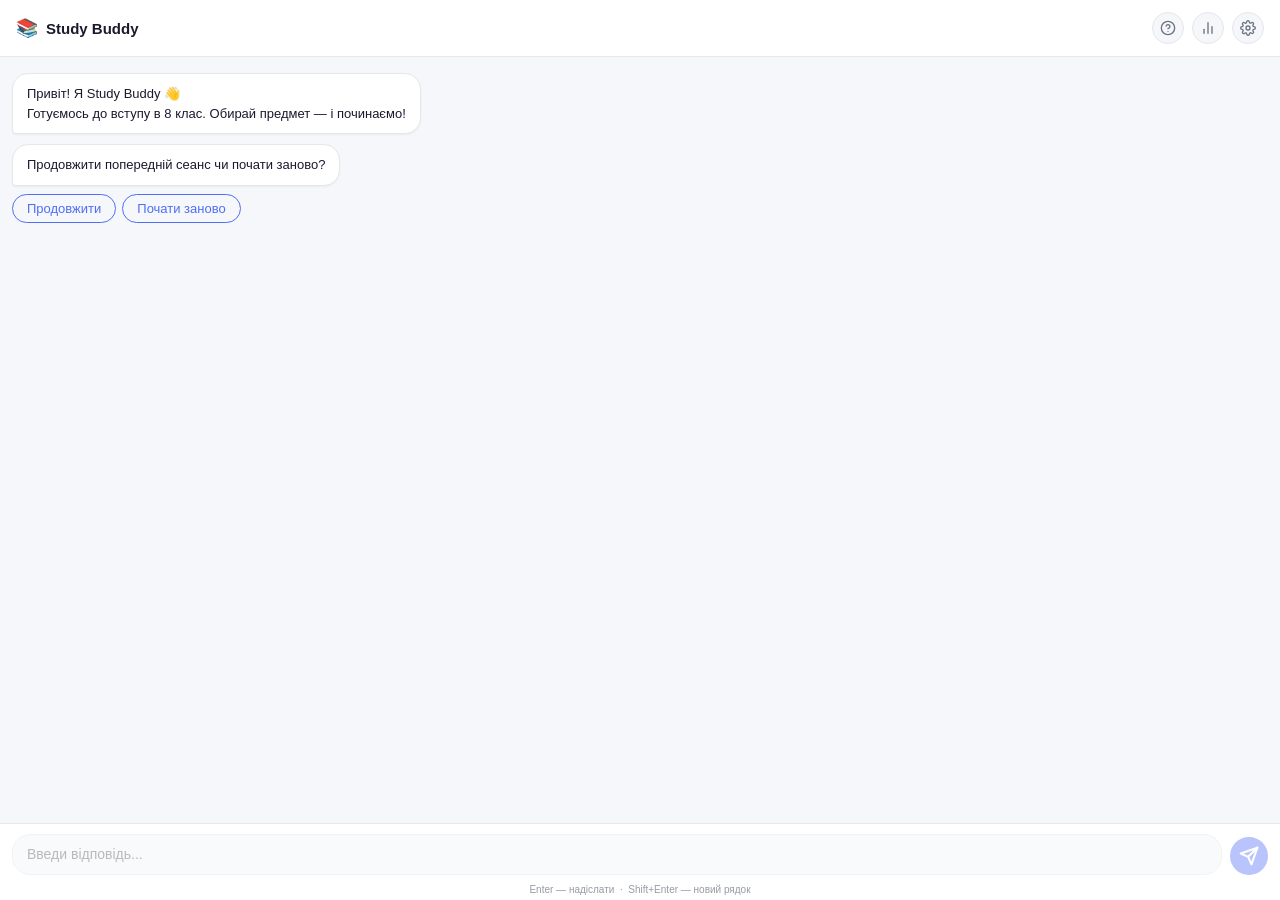
<file: side_panel.html>
<!DOCTYPE html>
<html lang="uk">
<head>
  <meta charset="UTF-8">
  <meta name="viewport" content="width=device-width, initial-scale=1.0">
  <title>Study Buddy</title>
  <link rel="stylesheet" href="style.css">
</head>
<body>
  <div id="app">
    <header class="header">
      <span class="header-icon">📚</span>
      <span class="header-title">Study Buddy</span>
      <div class="header-spacer"></div>
      <button id="btn-help" class="theme-toggle" title="Довідка">
        <svg width="16" height="16" viewBox="0 0 24 24" fill="none" stroke="currentColor" stroke-width="2" stroke-linecap="round" stroke-linejoin="round">
          <circle cx="12" cy="12" r="10"/>
          <path d="M9.09 9a3 3 0 0 1 5.83 1c0 2-3 3-3 3"/>
          <line x1="12" y1="17" x2="12.01" y2="17"/>
        </svg>
      </button>
      <button id="btn-stats" class="theme-toggle" title="Статистика">
        <svg width="16" height="16" viewBox="0 0 24 24" fill="none" stroke="currentColor" stroke-width="2" stroke-linecap="round" stroke-linejoin="round">
          <line x1="18" y1="20" x2="18" y2="10"/><line x1="12" y1="20" x2="12" y2="4"/><line x1="6" y1="20" x2="6" y2="14"/>
        </svg>
      </button>
      <button id="btn-settings" class="theme-toggle" title="Налаштування">
        <svg width="16" height="16" viewBox="0 0 24 24" fill="none" stroke="currentColor" stroke-width="2" stroke-linecap="round" stroke-linejoin="round">
          <circle cx="12" cy="12" r="3"/>
          <path d="M19.4 15a1.65 1.65 0 0 0 .33 1.82l.06.06a2 2 0 0 1-2.83 2.83l-.06-.06a1.65 1.65 0 0 0-1.82-.33 1.65 1.65 0 0 0-1 1.51V21a2 2 0 0 1-4 0v-.09A1.65 1.65 0 0 0 9 19.4a1.65 1.65 0 0 0-1.82.33l-.06.06a2 2 0 0 1-2.83-2.83l.06-.06A1.65 1.65 0 0 0 4.68 15a1.65 1.65 0 0 0-1.51-1H3a2 2 0 0 1 0-4h.09A1.65 1.65 0 0 0 4.6 9a1.65 1.65 0 0 0-.33-1.82l-.06-.06a2 2 0 0 1 2.83-2.83l.06.06A1.65 1.65 0 0 0 9 4.68a1.65 1.65 0 0 0 1-1.51V3a2 2 0 0 1 4 0v.09a1.65 1.65 0 0 0 1 1.51 1.65 1.65 0 0 0 1.82-.33l.06-.06a2 2 0 0 1 2.83 2.83l-.06.06A1.65 1.65 0 0 0 19.4 9a1.65 1.65 0 0 0 1.51 1H21a2 2 0 0 1 0 4h-.09a1.65 1.65 0 0 0-1.51 1z"/>
        </svg>
      </button>
    </header>

    <div id="subheader" class="subheader">
      <div id="exam-btns" class="exam-btns">
        <button id="btn-new-exam" class="header-btn">Новий іспит</button>
        <button id="btn-weak-exam" class="header-btn header-btn--weak hidden">Слабкі теми</button>
        <button id="btn-change-subject" class="header-btn header-btn--ghost">Змінити предмет</button>
      </div>
      <div id="stopwatch" class="stopwatch">0:00</div>
    </div>

    <div id="exam-progress" class="exam-progress hidden">
      <div id="exam-progress-fill" class="exam-progress-fill"></div>
    </div>

    <div id="messages" class="messages"></div>

    <div class="input-wrap">
    <div class="input-area">
      <textarea
        id="user-input"
        class="user-input"
        placeholder="Введи відповідь..."
        autocomplete="off"
        maxlength="1000"
        rows="1"
      ></textarea>
      <button id="send-btn" class="send-btn" title="Надіслати">
        <svg width="20" height="20" viewBox="0 0 24 24" fill="none" stroke="currentColor" stroke-width="2.5" stroke-linecap="round" stroke-linejoin="round">
          <line x1="22" y1="2" x2="11" y2="13"></line>
          <polygon points="22 2 15 22 11 13 2 9 22 2"></polygon>
        </svg>
      </button>
    </div>
    <div class="input-hint">Enter — надіслати &nbsp;·&nbsp; Shift+Enter — новий рядок</div>
    </div>

  <!-- Stats modal -->
  <div id="stats-modal" class="settings-modal">
    <div class="settings-dialog">
      <div class="settings-header">
        <span class="settings-title">Статистика</span>
        <button id="stats-close" class="settings-close">&times;</button>
      </div>
      <div id="stats-content" class="stats-content"></div>
      <div id="stats-tooltip" class="stats-tooltip"></div>
    </div>
  </div>

  <!-- Confirm modal -->
  <div id="confirm-modal" class="confirm-modal">
    <div class="confirm-dialog">
      <div id="confirm-text" class="confirm-text"></div>
      <div class="confirm-actions">
        <button id="confirm-yes" class="confirm-btn confirm-btn--danger">Очистити</button>
        <button id="confirm-no" class="confirm-btn confirm-btn--cancel">Скасувати</button>
      </div>
    </div>
  </div>

  <!-- Settings modal -->
  <div id="settings-modal" class="settings-modal">
    <div class="settings-dialog">
      <div class="settings-header">
        <span class="settings-title">Налаштування</span>
        <button id="settings-close" class="settings-close">&times;</button>
      </div>
      <form id="settings-form" class="settings-form">
        <div class="settings-appearance">
          <div class="settings-appearance-row">
            <span class="settings-appearance-label">Тема</span>
            <div class="settings-seg" id="settings-theme-seg">
              <button type="button" class="settings-seg-btn" data-theme="system" title="Системна (автоматично)">Авто</button>
              <button type="button" class="settings-seg-btn" data-theme="light" title="Світла тема">☀️</button>
              <button type="button" class="settings-seg-btn" data-theme="dark" title="Темна тема">🌙</button>
            </div>
          </div>
          <div class="settings-appearance-row">
            <span class="settings-appearance-label">Шрифт</span>
            <div class="settings-seg" id="settings-font-seg">
              <button type="button" class="settings-seg-btn settings-seg-btn--font-s" data-size="small" title="Малий шрифт">A</button>
              <button type="button" class="settings-seg-btn settings-seg-btn--font-m" data-size="medium" title="Середній шрифт">A</button>
              <button type="button" class="settings-seg-btn settings-seg-btn--font-l" data-size="large" title="Великий шрифт">A</button>
            </div>
          </div>
        </div>
        <label class="settings-label">
          <span class="settings-label-row">
            API ключ Gemini
            <button type="button" id="apikey-info-btn" class="settings-info-btn" title="Як отримати ключ">
              <svg width="14" height="14" viewBox="0 0 24 24" fill="none" stroke="currentColor" stroke-width="2" stroke-linecap="round" stroke-linejoin="round">
                <circle cx="12" cy="12" r="10"/>
                <line x1="12" y1="8" x2="12" y2="12"/>
                <line x1="12" y1="16" x2="12.01" y2="16"/>
              </svg>
            </button>
          </span>
          <div class="settings-apikey-wrap">
            <input id="settings-apikey" type="password" class="settings-input" placeholder="AIza..." autocomplete="off">
            <button type="button" id="settings-apikey-toggle" class="settings-apikey-toggle">Показати</button>
          </div>
        </label>
        <label class="settings-label">
          Ім'я учня
          <input id="settings-name" type="text" class="settings-input" placeholder="Тимофій">
        </label>
        <label class="settings-label">
          Клас вступу
          <input id="settings-grade" type="number" class="settings-input" min="2" max="12">
        </label>
        <label class="settings-label">
          Питань за сесію
          <input id="settings-questions" type="number" class="settings-input" min="3" max="20">
        </label>
        <label class="settings-label">
          Розмір есе
          <select id="settings-essay-size" class="settings-input">
            <option value="short">Коротке (8–10 речень)</option>
            <option value="medium">Середнє (12–15 речень)</option>
            <option value="long">Розгорнуте (18–22 речення)</option>
          </select>
        </label>
        <label class="settings-label">
          Модель Gemini
          <input id="settings-model" type="text" class="settings-input" placeholder="gemini-2.5-flash-lite-preview">
        </label>
        <div class="settings-nano-wrap">
          <label class="settings-label settings-label--row">
            <input id="settings-nano" type="checkbox">
            Використовувати Gemini Nano (локальна валідація)
          </label>
          <div id="settings-nano-hint" class="settings-nano-hint hidden"></div>
        </div>
        <div class="settings-pool-section">
          <div class="settings-pool-title">Банк питань</div>
          <div id="settings-pool-info"></div>
        </div>
        <button type="submit" class="settings-save">Зберегти</button>
      </form>
    </div>
  </div>

  <!-- API key info popup -->
  <div id="apikey-info-popup" class="apikey-popup hidden">
    <div class="apikey-popup-dialog">
      <button id="apikey-info-close" class="apikey-popup-close">&times;</button>
      <div class="apikey-popup-title">Як отримати API ключ</div>
      <div class="apikey-popup-body">
        <p>API ключ дозволяє додатку звертатись до Gemini — мозку Study Buddy.</p>
        <ol>
          <li>Перейди на <a href="https://aistudio.google.com/apikey" target="_blank" rel="noopener">Google AI Studio</a></li>
          <li>Натисни <strong>«Create API key»</strong></li>
          <li>Якщо проекту ще немає — Google запропонує його створити. Погодься і дочекайся завершення</li>
          <li>Скопіюй ключ і встав його у поле API ключа</li>
        </ol>
        <div class="apikey-popup-tip">
          <strong>Порада для батьків.</strong> Якщо у вашій родині є будь-яка платна підписка Google One або Google Workspace — ліміти Gemini API там значно вищі. У такому випадку краще створити ключ у тому акаунті, де є підписка.
        </div>
      </div>
    </div>
  </div>

  <script src="js/storage.js"></script>
  <script src="js/gemini.js"></script>
  <script src="js/nano.js"></script>
  <script src="js/ui.js"></script>
  <script src="js/settings.js"></script>
  <script src="js/stats.js"></script>
  <script src="js/quiz.js"></script>
  <script src="js/app.js"></script>
</body>
</html>
</file>
<file: style.css>
*, *::before, *::after {
  box-sizing: border-box;
  margin: 0;
  padding: 0;
}

.hidden {
  display: none !important;
}

:root {
  --bg: #f5f7fb;
  --surface: #ffffff;
  --primary: #4f6ef7;
  --primary-dark: #3a55d4;
  --bot-bubble: #ffffff;
  --user-bubble: #4f6ef7;
  --user-bubble-text: #ffffff;
  --text: #1a1a2e;
  --text-muted: #6b7280;
  --border: #e5e7eb;
  --correct: #16a34a;
  --wrong: #dc2626;
  --radius: 16px;
  --radius-sm: 8px;
}

[data-theme="dark"] {
  --bg: #0f1117;
  --surface: #1a1d27;
  --bot-bubble: #1e2130;
  --user-bubble: #3a55d4;
  --user-bubble-text: #ffffff;
  --text: #e2e8f0;
  --text-muted: #8892a4;
  --border: #2d3148;
  --correct: #22c55e;
  --wrong: #f87171;
}

html, body {
  height: 100%;
  font-family: -apple-system, BlinkMacSystemFont, 'Segoe UI', sans-serif;
  font-size: 14px;
  background: var(--bg);
  color: var(--text);
}

#app {
  display: flex;
  flex-direction: column;
  height: 100vh;
  height: 100dvh;
  height: var(--real-vh, 100dvh); /* точна висота без браузерного chrome */
}

/* Header */
.header {
  display: flex;
  align-items: center;
  gap: 8px;
  padding: 12px 16px;
  background: var(--surface);
  border-bottom: 1px solid var(--border);
  flex-shrink: 0;
}

.header-icon {
  font-size: 18px;
}

.header-title {
  font-weight: 600;
  font-size: 15px;
  color: var(--text);
}

.header-actions {
  display: none;
  align-items: center;
  gap: 8px;
  padding: 8px 16px;
  background: var(--surface);
  border-bottom: 1px solid var(--border);
  flex-shrink: 0;
}

.header-actions.visible {
  display: flex;
}

.header-btn {
  padding: 4px 10px;
  border-radius: 12px;
  font-size: calc(var(--msg-font) - 1px);
  font-family: inherit;
  font-weight: 500;
  cursor: pointer;
  border: 1.5px solid var(--primary);
  background: var(--primary);
  color: #fff;
  transition: background 0.15s, opacity 0.15s;
  white-space: nowrap;
}

.header-btn:hover {
  background: var(--primary-dark);
  border-color: var(--primary-dark);
}

.header-btn--ghost {
  background: transparent;
  color: var(--primary);
}

.header-btn--ghost:hover {
  background: var(--primary);
  color: #fff;
}

.header-btn--weak {
  background: transparent;
  color: var(--wrong);
  border-color: var(--wrong);
}

.header-btn--weak:hover {
  background: var(--wrong);
  color: #fff;
}

.header-spacer {
  flex: 1;
}

.theme-toggle {
  width: 32px;
  height: 32px;
  border-radius: 50%;
  border: 1px solid var(--border);
  background: var(--bg);
  color: var(--text-muted);
  cursor: pointer;
  display: flex;
  align-items: center;
  justify-content: center;
  flex-shrink: 0;
  transition: background 0.15s, color 0.15s;
}

.theme-toggle:hover {
  color: var(--text);
  background: var(--border);
}

.theme-toggle:disabled {
  opacity: 0.35;
  cursor: not-allowed;
  position: relative;
  overflow: hidden;
}

.theme-toggle:disabled:hover {
  color: var(--text-muted);
  background: var(--bg);
}

/* Перекреслене коло поверх іконки */
.theme-toggle:disabled::after {
  content: '';
  position: absolute;
  inset: 3px;
  border-radius: 50%;
  border: 1.5px solid currentColor;
  background: linear-gradient(
    to top right,
    transparent calc(50% - 0.75px),
    currentColor calc(50% - 0.75px),
    currentColor calc(50% + 0.75px),
    transparent calc(50% + 0.75px)
  );
  opacity: 0.7;
  pointer-events: none;
}

/* Subheader (exam actions + stopwatch) */
.subheader {
  display: none;
  align-items: center;
  padding: 7px 16px;
  background: var(--surface);
  border-bottom: 1px solid var(--border);
  flex-shrink: 0;
  gap: 8px;
}

.subheader.visible {
  display: flex;
}

.exam-btns {
  display: none;
  align-items: center;
  gap: 6px;
}

.exam-btns.visible {
  display: flex;
}

.stopwatch {
  margin-left: auto;
  font-size: var(--msg-font);
  font-weight: 600;
  font-variant-numeric: tabular-nums;
  color: var(--text-muted);
  letter-spacing: 0.03em;
}

/* Exam progress bar */
.exam-progress {
  height: 3px;
  background: var(--border);
  flex-shrink: 0;
}

.exam-progress.hidden {
  display: none;
}

.exam-progress-fill {
  height: 100%;
  background: var(--primary);
  width: 0%;
  transition: width 0.4s ease;
}

/* Font size dropdown */
.font-size-dropdown {
  position: relative;
  margin-right: 4px;
}

.font-size-trigger {
  width: 28px;
  height: 28px;
  border-radius: 50%;
  border: 1px solid var(--border);
  background: var(--bg);
  color: var(--text-muted);
  font-family: inherit;
  font-weight: 600;
  cursor: pointer;
  display: flex;
  align-items: center;
  justify-content: center;
  transition: background 0.15s, color 0.15s;
}

.font-size-trigger:hover {
  background: var(--border);
  color: var(--text);
}

.font-size-menu {
  display: none;
  position: absolute;
  top: calc(100% + 6px);
  right: 0;
  background: var(--surface);
  border: 1px solid var(--border);
  border-radius: var(--radius-sm);
  box-shadow: 0 4px 12px rgba(0,0,0,0.12);
  z-index: 50;
  overflow: hidden;
  min-width: 110px;
}

.font-size-menu.open {
  display: block;
}

.font-size-option {
  display: flex;
  align-items: center;
  gap: 8px;
  width: 100%;
  padding: 8px 12px;
  border: none;
  background: none;
  color: var(--text);
  font-family: inherit;
  font-weight: 600;
  cursor: pointer;
  text-align: left;
  transition: background 0.12s;
}

.font-size-option span {
  font-size: 12px;
  font-weight: 400;
  color: var(--text-muted);
}

.font-size-option[data-size="small"]  { font-size: 11px; }
.font-size-option[data-size="medium"] { font-size: 14px; }
.font-size-option[data-size="large"]  { font-size: 17px; }

.font-size-option:hover {
  background: var(--border);
}

.font-size-option.active {
  color: var(--primary);
  background: color-mix(in srgb, var(--primary) 8%, transparent);
}

.font-size-option.active span {
  color: var(--primary);
}

/* Font size variable */
:root                { --msg-font: 13px; }
[data-font="medium"] { --msg-font: 15px; }
[data-font="large"]  { --msg-font: 17px; }

.messages,
.messages .bubble,
.messages .chat-btn,
.messages .system-notice,
.messages .explain-panel-content,
.messages .explain-chat-user,
.messages .explain-chat-bot,
.messages .explain-mini-input input,
.messages .explain-mini-input button,
.messages .dispute-result { font-size: var(--msg-font); }

.settings-dialog { font-size: var(--msg-font); }

.messages .action-btn,
.messages .skip-link,
.messages .dispute-input,
.messages .dispute-submit { font-size: calc(var(--msg-font) - 1px); }

.user-input { font-size: var(--msg-font); }

.input-wrap {
  background: var(--surface);
  border-top: 1px solid var(--border);
  flex-shrink: 0;
  padding-bottom: env(safe-area-inset-bottom, 0px);
}

.input-hint {
  font-size: 10px;
  color: var(--text-muted);
  text-align: center;
  padding: 3px 12px 5px;
  opacity: 0.7;
}

/* Show sun in dark mode, moon in light mode */
.icon-moon { display: block; }
.icon-sun  { display: none;  }

[data-theme="dark"] .icon-moon { display: none;  }
[data-theme="dark"] .icon-sun  { display: block; }

/* Messages */
.messages {
  flex: 1;
  min-height: 0;
  overflow-y: auto;
  padding: 16px 12px;
  display: flex;
  flex-direction: column;
  gap: 10px;
  scroll-behavior: smooth;
}

/* Message bubbles */
.message {
  display: flex;
  flex-direction: column;
  max-width: 88%;
}

.message.bot {
  align-self: flex-start;
}

.message.user {
  align-self: flex-end;
  align-items: flex-end;
}

.bubble {
  padding: 10px 14px;
  border-radius: var(--radius);
  line-height: 1.5;
  word-break: break-word;
}

.message.bot .bubble {
  background: var(--bot-bubble);
  border: 1px solid var(--border);
  border-bottom-left-radius: 4px;
  box-shadow: 0 1px 2px rgba(0,0,0,0.05);
}

.message.user .bubble {
  background: var(--user-bubble);
  color: var(--user-bubble-text);
  border-bottom-right-radius: 4px;
}

/* Feedback bubbles */
.bubble.correct {
  border-left: 3px solid var(--correct);
}

.bubble.wrong {
  border-left: 3px solid var(--wrong);
}

.feedback-icon {
  font-size: 16px;
  margin-right: 4px;
}

/* Buttons in chat */
.btn-group {
  display: flex;
  flex-wrap: wrap;
  gap: 6px;
  margin-top: 8px;
}

.chat-btn {
  padding: 6px 14px;
  border: 1.5px solid var(--primary);
  background: transparent;
  color: var(--primary);
  border-radius: 20px;
  font-size: 13px;
  cursor: pointer;
  transition: background 0.15s, color 0.15s;
  font-family: inherit;
}

.chat-btn:hover {
  background: var(--primary);
  color: white;
}

.chat-btn--selected {
  background: var(--primary);
  color: white;
  border-color: var(--primary);
}

.chat-btn--selected:disabled {
  opacity: 1;
}


/* Typing indicator */
.typing .bubble {
  display: flex;
  align-items: center;
  gap: 4px;
  padding: 12px 16px;
}

.dot {
  width: 7px;
  height: 7px;
  border-radius: 50%;
  background: var(--text-muted);
  animation: bounce 1.2s infinite ease-in-out;
}

.dot:nth-child(2) { animation-delay: 0.2s; }
.dot:nth-child(3) { animation-delay: 0.4s; }

.typing--nano .dot { background: #f5a623; }

@keyframes bounce {
  0%, 60%, 100% { transform: translateY(0); }
  30% { transform: translateY(-5px); }
}

/* Input area */
.input-area {
  display: flex;
  align-items: flex-end;
  gap: 8px;
  padding: 10px 12px 6px;
}

.user-input {
  flex: 1;
  padding: 9px 14px;
  border: 1.5px solid var(--border);
  border-radius: 18px;
  font-size: 14px;
  font-family: inherit;
  outline: none;
  background: var(--bg);
  color: var(--text);
  transition: border-color 0.15s;
  resize: none;
  overflow-y: hidden;
  scrollbar-width: thin;
  scrollbar-color: var(--border) transparent;
  line-height: 1.5;
  min-height: 38px;
  max-height: 120px; /* ~5 рядків */
  display: block;
}

.user-input:focus {
  border-color: var(--primary);
}

.user-input:disabled {
  opacity: 0.5;
  cursor: not-allowed;
}

.user-input::-webkit-scrollbar {
  width: 4px;
}
.user-input::-webkit-scrollbar-track {
  background: transparent;
  margin: 10px 0;
}
.user-input::-webkit-scrollbar-thumb {
  background: var(--border);
  border-radius: 2px;
}

.send-btn {
  width: 38px;
  height: 38px;
  border-radius: 50%;
  border: none;
  background: var(--primary);
  color: white;
  cursor: pointer;
  display: flex;
  align-items: center;
  justify-content: center;
  flex-shrink: 0;
  transition: background 0.15s;
}

.send-btn:hover {
  background: var(--primary-dark);
}

.send-btn:disabled {
  opacity: 0.4;
  cursor: not-allowed;
}

/* System notice */
.system-notice {
  align-self: center;
  font-size: 12px;
  color: #92400e;
  background: #fff8e1;
  border: 1px solid #f59e0b;
  border-radius: var(--radius-sm);
  padding: 8px 12px;
  text-align: center;
  max-width: 92%;
}

[data-theme="dark"] .system-notice {
  color: #fbbf24;
  background: #1c1708;
  border-color: #92400e;
}

/* Skip button */
.skip-link {
  display: block;
  text-align: right;
  margin-top: 6px;
  padding: 0;
  background: none;
  border: none;
  font-family: inherit;
  font-size: 12px;
  color: var(--text-muted);
  cursor: pointer;
  opacity: 0.7;
  transition: opacity 0.15s;
}
.skip-link:hover { opacity: 1; }
.skip-link:disabled { opacity: 0.3; cursor: default; }

/* Answer action buttons (Не згоден, Поясни детальніше) */
.answer-actions {
  display: flex;
  gap: 6px;
  margin-top: 8px;
  flex-wrap: wrap;
}

.action-btn {
  padding: 4px 12px;
  border-radius: 12px;
  font-size: 12px;
  font-family: inherit;
  cursor: pointer;
  border: 1.5px solid var(--border);
  background: transparent;
  color: var(--text-muted);
  transition: border-color 0.15s, color 0.15s, background 0.15s;
}
.action-btn:hover:not(:disabled) {
  border-color: var(--primary);
  color: var(--primary);
  background: color-mix(in srgb, var(--primary) 8%, transparent);
}
.action-btn:disabled {
  opacity: 0.35;
  cursor: not-allowed;
}

.action-btn--active {
  border-color: var(--primary);
  color: var(--primary);
  background: color-mix(in srgb, var(--primary) 10%, transparent);
  font-weight: 500;
}

.action-btn.action-btn--active:hover {
  background: var(--primary);
  color: #fff;
  border-color: var(--primary);
}

[data-theme="dark"] .action-btn--active {
  background: color-mix(in srgb, var(--primary) 15%, transparent);
}

/* Inline dispute form */
.dispute-form {
  display: flex;
  gap: 6px;
  margin-top: 10px;
}
.dispute-input {
  flex: 1;
  padding: 6px 10px;
  border: 1.5px solid var(--wrong);
  border-radius: 12px;
  font-size: 12px;
  font-family: inherit;
  background: var(--bg);
  color: var(--text);
  outline: none;
}
.dispute-submit {
  padding: 6px 12px;
  border: none;
  border-radius: 12px;
  background: var(--wrong);
  color: white;
  font-size: 12px;
  font-family: inherit;
  cursor: pointer;
}
.dispute-submit:disabled { opacity: 0.5; cursor: default; }

.dispute-loading {
  display: flex;
  align-items: center;
  gap: 4px;
  margin-top: 8px;
  padding: 4px 0;
}

.dispute-loading .dot {
  width: 6px;
  height: 6px;
}

.dispute-result {
  margin-top: 8px;
  padding-top: 8px;
  border-top: 1px solid var(--border);
  font-size: 13px;
  line-height: 1.5;
}

/* Explain panel */
.explain-panel {
  margin-top: 10px;
  padding-top: 10px;
  border-top: 2px solid var(--primary);
}
.explain-panel-title {
  font-size: 10px;
  font-weight: 700;
  text-transform: uppercase;
  letter-spacing: 0.08em;
  color: var(--primary);
  margin-bottom: 8px;
}
.explain-panel-content {
  font-size: 13px;
  line-height: 1.6;
  color: var(--text);
  white-space: pre-wrap;
  background: #f0fdf4;
  border: 1px solid #bbf7d0;
  border-left: 3px solid var(--correct);
  border-radius: var(--radius);
  border-bottom-left-radius: 4px;
  padding: 10px 14px;
}

[data-theme="dark"] .explain-panel-content {
  background: #0d1f14;
  border-color: #166534;
  border-left-color: var(--correct);
}

/* Mini chat inside explain panel */
.explain-chat {
  margin-top: 10px;
  display: flex;
  flex-direction: column;
  gap: 6px;
}
.explain-chat-user {
  align-self: flex-end;
  background: var(--user-bubble);
  color: var(--user-bubble-text);
  padding: 5px 10px;
  border-radius: 12px;
  border-bottom-right-radius: 3px;
  font-size: 12px;
  max-width: 90%;
}
.explain-chat-bot {
  align-self: flex-start;
  background: #f0fdf4;
  border: 1px solid #bbf7d0;
  color: var(--text);
  padding: 5px 10px;
  border-radius: 12px;
  border-bottom-left-radius: 3px;
  font-size: 12px;
  max-width: 90%;
  line-height: 1.5;
}

[data-theme="dark"] .explain-chat-bot {
  background: #0d1f14;
  border-color: #166534;
}

.explain-mini-input {
  display: flex;
  gap: 6px;
  margin-top: 8px;
}
.explain-mini-input input {
  flex: 1;
  padding: 6px 10px;
  border: 1.5px solid #bbf7d0;
  border-radius: 12px;
  font-size: 12px;
  font-family: inherit;
  background: var(--bg);
  color: var(--text);
  outline: none;
}
.explain-mini-input input:focus { border-color: var(--correct); }

[data-theme="dark"] .explain-mini-input input {
  border-color: #166534;
}
[data-theme="dark"] .explain-mini-input input:focus {
  border-color: var(--correct);
}

.explain-mini-input button {
  padding: 6px 12px;
  border: none;
  border-radius: 12px;
  background: var(--correct);
  color: white;
  font-size: 13px;
  font-family: inherit;
  cursor: pointer;
}
.explain-mini-input button:disabled { opacity: 0.5; cursor: default; }

/* Settings modal */
.settings-modal {
  display: none;
  position: fixed;
  inset: 0;
  background: rgba(0, 0, 0, 0.45);
  z-index: 100;
  align-items: center;
  justify-content: center;
}

.settings-modal.visible {
  display: flex;
}

.settings-dialog {
  position: relative;
  background: var(--surface);
  border: 1px solid var(--border);
  border-radius: var(--radius);
  width: 90%;
  max-width: 460px;
  max-height: 90vh;
  overflow: hidden;
  box-shadow: 0 8px 32px rgba(0,0,0,0.18);
  display: flex;
  flex-direction: column;
}

.settings-header {
  display: flex;
  align-items: center;
  justify-content: space-between;
  padding: 14px 16px 10px;
  border-bottom: 1px solid var(--border);
}

.settings-title {
  font-weight: 600;
}

.settings-close {
  background: none;
  border: none;
  font-size: 20px;
  line-height: 1;
  cursor: pointer;
  color: var(--text-muted);
  padding: 0 4px;
}

.settings-close:hover {
  color: var(--text);
}

.settings-form {
  display: flex;
  flex-direction: column;
  gap: 14px;
  padding: 16px;
  flex: 1;
  overflow-y: auto;
}

.settings-label {
  display: flex;
  flex-direction: column;
  gap: 5px;
  font-weight: 500;
  color: var(--text-muted);
}

.settings-label--row {
  flex-direction: row;
  align-items: center;
  gap: 8px;
  color: var(--text);
  font-weight: 400;
  cursor: pointer;
}

.settings-input {
  padding: 8px 12px;
  border: 1.5px solid var(--border);
  border-radius: var(--radius-sm);
  font-size: inherit;
  font-family: inherit;
  background: var(--bg);
  color: var(--text);
  outline: none;
  transition: border-color 0.15s;
}

.settings-input:focus {
  border-color: var(--primary);
}

.settings-apikey-wrap {
  display: flex;
  gap: 6px;
}

.settings-apikey-wrap .settings-input {
  flex: 1;
  min-width: 0;
}

.settings-apikey-toggle {
  padding: 8px 10px;
  border: 1.5px solid var(--border);
  border-radius: var(--radius-sm);
  background: var(--bg);
  color: var(--text-muted);
  font-size: inherit;
  font-family: inherit;
  cursor: pointer;
  white-space: nowrap;
  transition: border-color 0.15s, color 0.15s;
}

.settings-apikey-toggle:hover {
  border-color: var(--primary);
  color: var(--primary);
}

.settings-nano-wrap {
  display: flex;
  flex-direction: column;
  gap: 5px;
}

.settings-nano-hint {
  font-size: 11px;
  color: var(--wrong);
  padding-left: 22px;
}

.settings-nano-hint.hidden {
  display: none;
}

.settings-nano-download-btn {
  font-size: 11px;
  padding: 2px 8px;
  border-radius: 4px;
  border: 1px solid var(--accent);
  background: transparent;
  color: var(--accent);
  cursor: pointer;
}
.settings-nano-download-btn:disabled {
  opacity: 0.5;
  cursor: default;
}

.settings-pool-section {
  border-top: 1px solid var(--border);
  padding-top: 10px;
  display: flex;
  flex-direction: column;
  gap: 6px;
}

.settings-pool-title {
  font-size: 0.85em;
  font-weight: 600;
  color: var(--text-muted);
  text-transform: uppercase;
  letter-spacing: 0.03em;
}

.settings-pool-row {
  display: flex;
  align-items: center;
  gap: 8px;
  margin: 1px 0;
}

.settings-pool-text {
  flex: 1;
  font-size: 0.9em;
}

.settings-pool-empty {
  color: var(--text-muted);
}

.settings-pool-reset {
  background: none;
  border: 1px solid var(--border);
  border-radius: var(--radius-sm);
  font-size: 0.8em;
  color: var(--text-muted);
  cursor: pointer;
  padding: 2px 8px;
  font-family: inherit;
  transition: color 0.15s, border-color 0.15s;
  white-space: nowrap;
}

.settings-pool-reset:hover:not(:disabled) {
  color: var(--wrong);
  border-color: var(--wrong);
}

.settings-pool-reset:disabled {
  opacity: 0.4;
  cursor: default;
}

.settings-appearance {
  display: flex;
  flex-direction: column;
  gap: 8px;
  padding-bottom: 12px;
  border-bottom: 1px solid var(--border);
  margin-bottom: 4px;
}

.settings-appearance-row {
  display: flex;
  align-items: center;
  gap: 10px;
}

.settings-appearance-label {
  font-size: 0.85em;
  color: var(--text-muted);
  width: 3.5em;
}

.settings-seg {
  display: flex;
  border: 1px solid var(--border);
  border-radius: var(--radius-sm);
  overflow: hidden;
}

.settings-seg-btn {
  background: none;
  border: none;
  border-right: 1px solid var(--border);
  font-family: inherit;
  font-size: 0.85em;
  padding: 4px 12px;
  cursor: pointer;
  color: var(--text);
  transition: background 0.15s, color 0.15s;
  white-space: nowrap;
}

.settings-seg-btn:last-child { border-right: none; }

.settings-seg-btn--active {
  background: var(--primary);
  color: #fff;
}

.settings-seg-btn:not(.settings-seg-btn--active):hover {
  background: var(--border);
}

.settings-seg-btn--font-s,
.settings-seg-btn--font-m,
.settings-seg-btn--font-l {
  line-height: 1;
  display: flex;
  align-items: center;
  justify-content: center;
  height: 30px;
}

.settings-seg-btn--font-s { font-size: 0.72em; }
.settings-seg-btn--font-m { font-size: 0.95em; }
.settings-seg-btn--font-l { font-size: 1.22em; }

.settings-footer {
  flex-shrink: 0;
  padding: 12px 16px 10px;
  border-top: 1px solid var(--border);
  background: var(--surface);
  display: flex;
  flex-direction: column;
  gap: 0;
}

.settings-save {
  padding: 10px;
  border: none;
  border-radius: var(--radius-sm);
  background: var(--primary);
  color: #fff;
  font-size: inherit;
  font-family: inherit;
  font-weight: 500;
  cursor: pointer;
  transition: background 0.15s;
}

.settings-save:hover {
  background: var(--primary-dark);
}

.settings-version {
  text-align: center;
  font-size: 0.75em;
  color: var(--text-muted);
  padding-top: 6px;
}

/* API key label with info button */
.settings-label-row {
  display: flex;
  align-items: center;
  gap: 4px;
}

.settings-info-btn {
  background: none;
  border: none;
  padding: 0;
  cursor: pointer;
  color: var(--text-muted);
  display: flex;
  align-items: center;
  flex-shrink: 0;
  transition: color 0.15s;
}

.settings-info-btn:hover {
  color: var(--primary);
}

/* API key info popup */
.apikey-popup {
  position: fixed;
  inset: 0;
  background: rgba(0,0,0,0.45);
  display: flex;
  align-items: center;
  justify-content: center;
  z-index: 300;
}

.apikey-popup.hidden {
  display: none;
}

.apikey-popup-dialog {
  background: var(--surface);
  border-radius: var(--radius);
  padding: 20px;
  max-width: 320px;
  width: calc(100% - 32px);
  position: relative;
  box-shadow: 0 8px 24px rgba(0,0,0,0.18);
  font-size: var(--msg-font);
}

.apikey-popup-close {
  position: absolute;
  top: 10px;
  right: 12px;
  background: none;
  border: none;
  font-size: 1.4em;
  cursor: pointer;
  color: var(--text-muted);
  line-height: 1;
}

.apikey-popup-close:hover { color: var(--text); }

.apikey-popup-title {
  font-weight: 600;
  font-size: 1em;
  margin-bottom: 12px;
  padding-right: 20px;
}

.apikey-popup-body p,
.apikey-popup-body ol {
  margin: 0 0 10px;
  font-size: 0.88em;
  line-height: 1.5;
  color: var(--text);
}

.apikey-popup-body ol {
  padding-left: 18px;
}

.apikey-popup-body ol li {
  margin-bottom: 4px;
}

.apikey-popup-body a {
  color: var(--primary);
  text-decoration: underline;
}

.apikey-popup-tip {
  font-size: 0.82em;
  line-height: 1.5;
  color: var(--text-muted);
  background: var(--bg);
  border-radius: var(--radius-sm);
  padding: 8px 10px;
}

/* Stats modal */
#stats-modal .settings-dialog {
  width: 96%;
  max-width: 96%;
  max-height: 90vh;
  display: flex;
  flex-direction: column;
  overflow: hidden;
}

.stats-content {
  padding: 16px;
  display: flex;
  flex-direction: column;
  align-items: stretch;
  gap: 20px;
  overflow-y: auto;
  flex: 1;
}

.stats-empty {
  color: var(--text-muted);
  text-align: center;
  padding: 12px 0;
}

.stats-subject {
  display: flex;
  flex-direction: column;
  gap: 4px;
}

.stats-subject-header {
  display: flex;
  align-items: center;
  gap: 8px;
}

.stats-subject-name {
  flex: 1;
  font-weight: 600;
}

.stats-subject-btns {
  display: flex;
  align-items: center;
  gap: 4px;
}

.stats-clear-subject {
  background: none;
  border: none;
  font-size: 0.8em;
  color: var(--text-muted);
  cursor: pointer;
  padding: 2px 6px;
  border-radius: 4px;
  font-family: inherit;
  transition: color 0.15s, background 0.15s;
  white-space: nowrap;
}

.stats-clear-subject:hover {
  color: var(--wrong);
  background: color-mix(in srgb, var(--wrong) 8%, transparent);
}

.stats-weak-btn {
  background: none;
  border: none;
  font-size: 0.8em;
  color: var(--primary);
  cursor: pointer;
  padding: 2px 6px;
  border-radius: 4px;
  font-family: inherit;
  transition: color 0.15s, background 0.15s;
  white-space: nowrap;
}

.stats-weak-btn:hover {
  background: color-mix(in srgb, var(--primary) 10%, transparent);
}

.stats-clear-btn {
  align-self: center;
  background: none;
  border: 1px solid var(--border);
  border-radius: var(--radius-sm);
  font-size: 0.85em;
  font-family: inherit;
  color: var(--text-muted);
  cursor: pointer;
  padding: 7px 16px;
  margin-top: 4px;
  transition: color 0.15s, border-color 0.15s;
}

.stats-clear-btn:hover {
  color: var(--wrong);
  border-color: var(--wrong);
}

.confirm-modal {
  display: none;
  position: fixed;
  inset: 0;
  background: rgba(0,0,0,0.5);
  z-index: 200;
  align-items: center;
  justify-content: center;
}

.confirm-modal.visible {
  display: flex;
}

.confirm-dialog {
  background: var(--surface);
  border: 1px solid var(--border);
  border-radius: var(--radius);
  padding: 20px;
  width: 80%;
  max-width: 320px;
  box-shadow: 0 8px 32px rgba(0,0,0,0.2);
  display: flex;
  flex-direction: column;
  gap: 16px;
  font-size: var(--msg-font);
}

.confirm-text {
  line-height: 1.5;
  color: var(--text);
}

.confirm-actions {
  display: flex;
  gap: 8px;
  justify-content: flex-end;
}

.confirm-btn {
  padding: 8px 16px;
  border-radius: var(--radius-sm);
  font-size: 0.9em;
  font-family: inherit;
  cursor: pointer;
  font-weight: 500;
  transition: background 0.15s, opacity 0.15s;
}

.confirm-btn--danger {
  background: var(--wrong);
  color: #fff;
  border: none;
}

.confirm-btn--danger:hover { opacity: 0.88; }

.confirm-btn--cancel {
  background: none;
  border: 1px solid var(--border);
  color: var(--text-muted);
}

.confirm-btn--cancel:hover { background: var(--border); }

.stats-tabs {
  display: flex;
  gap: 4px;
  margin-bottom: 8px;
}

.stats-tab {
  background: none;
  border: 1px solid var(--border);
  border-radius: var(--radius-sm);
  font-size: 0.8em;
  font-family: inherit;
  color: var(--text-muted);
  cursor: pointer;
  padding: 2px 10px;
  transition: all 0.15s;
}

.stats-tab--active {
  background: var(--primary);
  border-color: var(--primary);
  color: #fff;
}

.stats-topics {
  display: flex;
  flex-direction: column;
  gap: 5px;
  padding: 2px 0;
}

.stats-topics-empty {
  font-size: 0.85em;
  color: var(--text-muted);
  padding: 8px 0;
}

.stats-topic-row {
  display: flex;
  align-items: center;
  gap: 8px;
}

.stats-topic-name {
  font-size: 0.85em;
  width: 38%;
  white-space: nowrap;
  overflow: hidden;
  text-overflow: ellipsis;
}

.stats-topic-bar-wrap {
  flex: 1;
  height: 8px;
  background: var(--border);
  border-radius: 4px;
  position: relative;
  overflow: visible;
}

.stats-topic-bar {
  height: 100%;
  border-radius: 4px;
  transition: width 0.3s ease;
}

.stats-topic-threshold {
  position: absolute;
  top: -3px;
  left: 75%;
  width: 2px;
  height: 14px;
  background: var(--text-muted);
  opacity: 0.4;
  border-radius: 1px;
}

.stats-topic-pct {
  font-size: 0.8em;
  font-weight: 600;
  width: 3.5em;
  text-align: right;
}

.stats-divider {
  font-size: 0.75em;
  font-weight: 700;
  text-transform: uppercase;
  letter-spacing: 0.08em;
  color: var(--text-muted);
  border-top: 1px solid var(--border);
  padding-top: 12px;
}

.stats-student {
  display: flex;
  flex-direction: column;
  gap: 3px;
}

.stats-student-name {
  font-weight: 600;
}

.stats-correct { color: var(--correct); font-weight: 600; }
.stats-wrong   { color: var(--wrong);   font-weight: 600; }
.stats-skipped { color: var(--text-muted); font-weight: 600; }

.stats-legend {
  display: flex;
  align-items: center;
  gap: 6px;
  font-size: 0.75em;
  color: var(--text-muted);
  margin-top: 2px;
}

.stats-legend-dot {
  width: 8px;
  height: 8px;
  border-radius: 50%;
  background: var(--primary);
  flex-shrink: 0;
}

.stats-summary {
  display: flex;
  gap: 6px;
  font-size: 0.85em;
  color: var(--text-muted);
  flex-wrap: wrap;
}

.stats-last {
  font-size: 0.8em;
  color: var(--text-muted);
  margin-bottom: 6px;
}

/* SVG chart */
.stats-chart {
  width: 100%;
  display: block;
}

.stats-grid {
  stroke: var(--border);
  stroke-width: 1;
}

.stats-axis-label {
  font-size: 9px;
  fill: var(--text-muted);
  font-family: -apple-system, BlinkMacSystemFont, 'Segoe UI', sans-serif;
}

.stats-bar {
  cursor: default;
  transition: opacity 0.15s;
}

.stats-bar:hover {
  opacity: 1 !important;
}

.stats-tooltip {
  display: none;
  position: absolute;
  background: var(--text);
  color: var(--surface);
  border-radius: var(--radius-sm);
  padding: 7px 10px;
  font-size: 0.9em;
  line-height: 1.5;
  pointer-events: none;
  z-index: 10;
  white-space: nowrap;
  box-shadow: 0 2px 8px rgba(0,0,0,0.2);
}

.stats-tooltip.visible {
  display: block;
}

.stats-tip-date {
  font-weight: 600;
  margin-bottom: 4px;
  border-bottom: 1px solid rgba(255,255,255,0.15);
  padding-bottom: 4px;
}

.stats-tip-row {
  font-size: 0.9em;
  opacity: 0.9;
}

.stats-tip-row span {
  opacity: 0.65;
}

/* Scrollbar */
.messages::-webkit-scrollbar {
  width: 4px;
}
.messages::-webkit-scrollbar-track {
  background: transparent;
}
.messages::-webkit-scrollbar-thumb {
  background: var(--border);
  border-radius: 2px;
}
</file>
